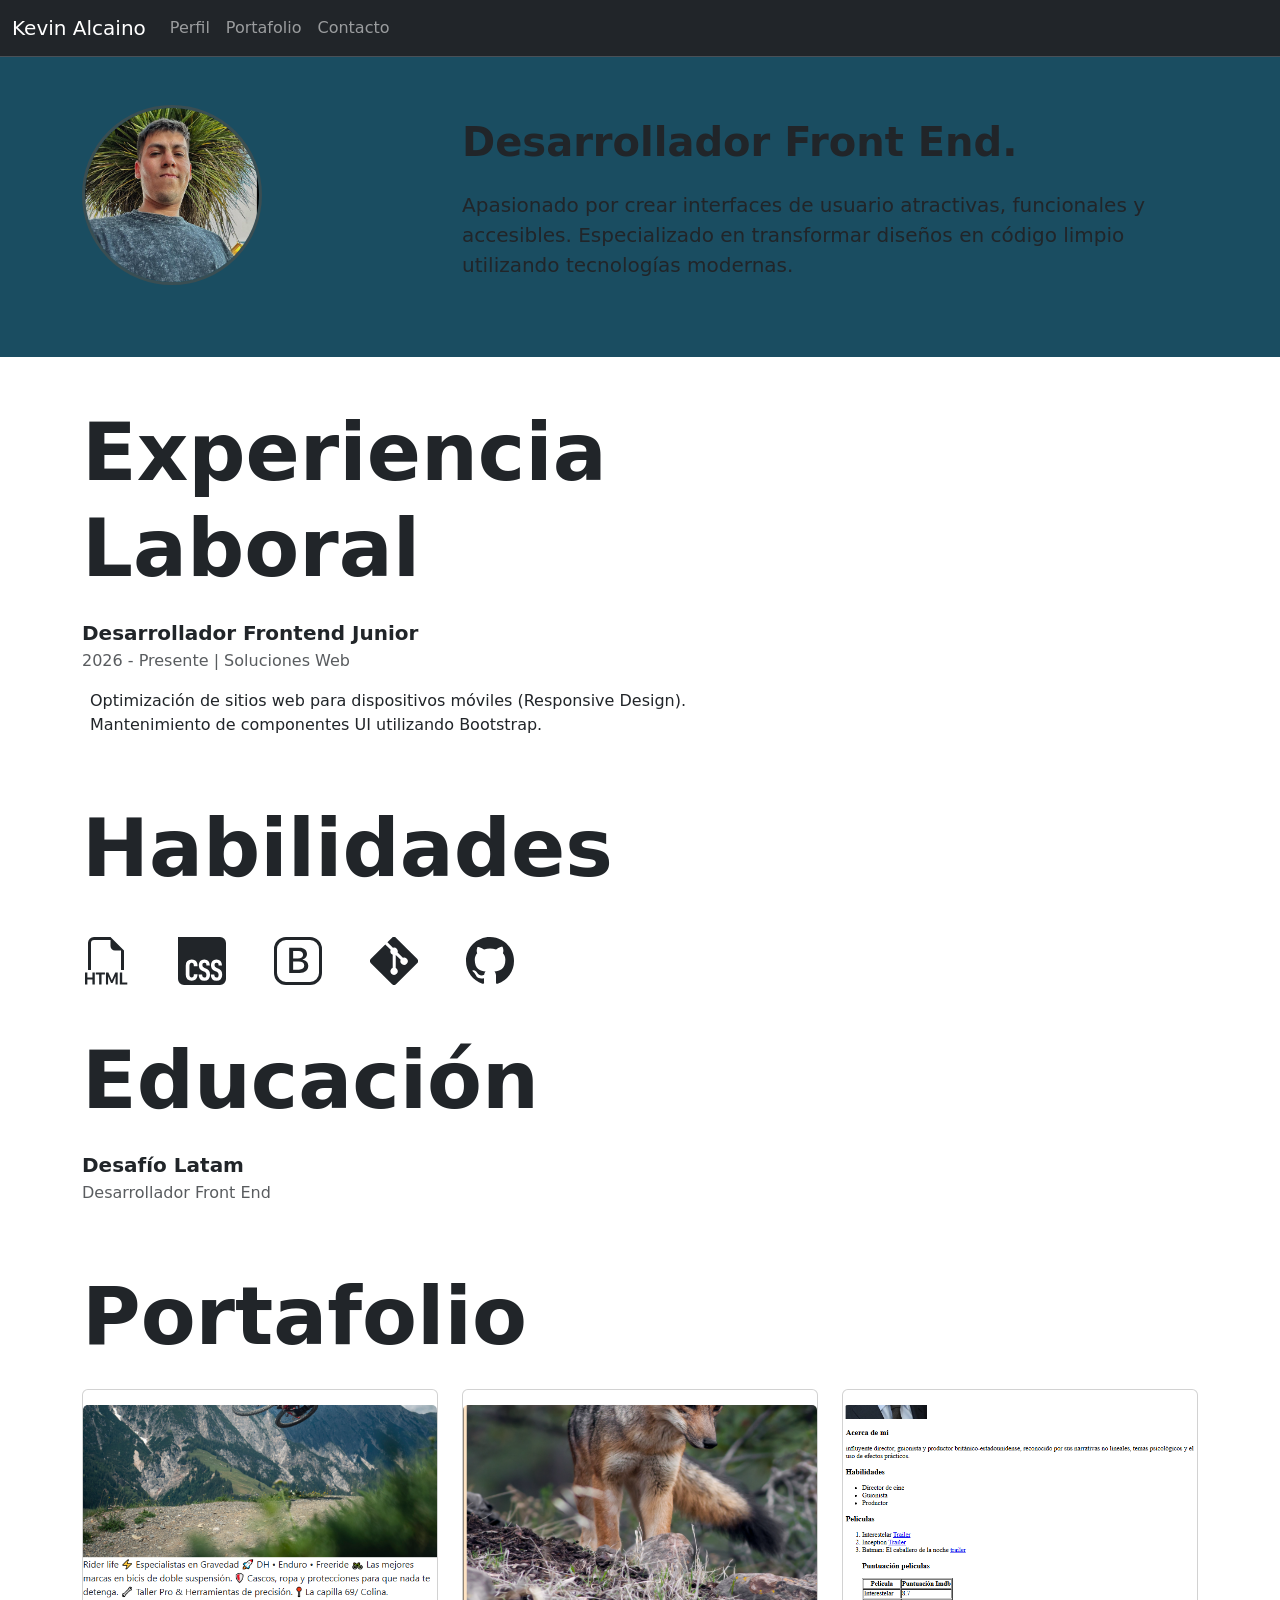
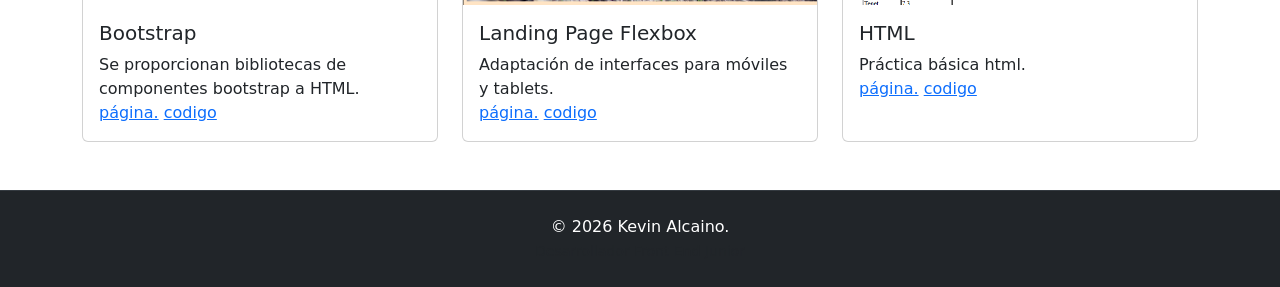
<file: index.html>
<!doctype html>
<html lang="en">
  <head>
    <meta charset="utf-8">
    <meta name="viewport" content="width=device-width, initial-scale=1">
    <title>Inicio</title>
    <link rel="stylesheet" href="assest/css/style.css"> 
    <link href="https://cdn.jsdelivr.net/npm/bootstrap@5.3.8/dist/css/bootstrap.min.css" rel="stylesheet" integrity="sha384-sRIl4kxILFvY47J16cr9ZwB07vP4J8+LH7qKQnuqkuIAvNWLzeN8tE5YBujZqJLB" crossorigin="anonymous">
</head>
  <body>
    <!-- Navbar -->
  <nav class="navbar navbar-expand-lg bg-dark border-bottom border-body" data-bs-theme="dark">
    <div class="container-fluid">
      <a class="navbar-brand" href="#">Kevin Alcaino</a>
      <button class="navbar-toggler" type="button" data-bs-toggle="collapse" data-bs-target="#navbarNavAltMarkup" aria-controls="navbarNavAltMarkup" aria-expanded="false" aria-label="Toggle navigation">
        <span class="navbar-toggler-icon"></span>
      </button>
      <div class="collapse navbar-collapse" id="navbarNavAltMarkup">
        <div class="navbar-nav">
          <a class="nav-link" href="#perfil">Perfil</a>
          <a class="nav-link" href="#portafolio">Portafolio</a>
          <a class="nav-link" href="contacto.html">Contacto</a>
        </div>
      </div>
    </div>
  </nav>

 <!-- Sección header con fondo integrado -->
<header class="bg-herovalle py-5"> 
  <div class="container">
    <div class="row align-items-center">
      <!-- Caja de la Imagen -->
      <div class="col-12 col-md-4 text-center text-md-start">
        <img src="assest/img/678412131_35693343506946063_5660530379082649701_n.jpg" alt="Kevin Alcaino" class="avatar-circular mb-4 img-fluid">
      </div>
      <!-- Caja del Texto -->
      <div class="col-12 col-md-8 text-center text-md-start">
        <!-- fs-1 en móvil, display-1 en desktop. overflow-wrap asegura que no se salga -->
        <h1 class="fw-bold text-dark mb-4 display-md-1 fs-1" style="overflow-wrap: break-word;">
          Desarrollador Front End.
        </h1>
        <p class="fs-5 text-dark">
          Apasionado por crear interfaces de usuario atractivas, funcionales y accesibles. Especializado en transformar diseños en código limpio utilizando tecnologías modernas.
        </p>
      </div>
    </div>
  </div>
</header>
   <main>
<section id="perfil" class="exp container my-5">
    <!-- experiencia laboral -->
  <div class="row">
    <div class="col-12">
      <h3 class="display-1 fw-bold mb-4">
        Experiencia <br /> Laboral
      </h3>
    </div>
  </div>

  <!-- Bloque de experiencia -->
  <div class="row">
    <div class="col-md-8">
      <h5 class="fw-bold mb-1">Desarrollador Frontend Junior</h5>
      <p class="text-muted mb-3">2026 - Presente | Soluciones Web</p>
      
      <ul class="list-unstyled">
        <li><i class="bi bi-check2-circle me-2"></i>Optimización de sitios web para dispositivos móviles (Responsive Design).</li>
        <li><i class="bi bi-check2-circle me-2"></i>Mantenimiento de componentes UI utilizando Bootstrap.</li>
      </ul>
    </div>
  </div>
</section>

<section id="habilidades" class="container my-5">
  <div class="row">
    <div class="col-12">
      
      <h3 class="display-1 fw-bold mb-4">Habilidades</h3>
    </div>
  </div>

  <!-- Iconos alineados a la izquierda -->
  <div class="row mt-3">
    <div class="col-12 d-flex gap-4 gap-md-5 flex-wrap justify-content-start align-items-center">
      
      <!-- Icono HTML5 -->
      <div class="skill-icon-wrapper text-center" title="HTML5 (Estructura)">
        <svg xmlns="http://www.w3.org/2000/svg" width="48" height="48" fill="currentColor" class="bi bi-filetype-html skill-icon-html" viewBox="0 0 16 16">
          <path fill-rule="evenodd" d="M14 4.5V11h-1V4.5h-2A1.5 1.5 0 0 1 9.5 3V1H4a1 1 0 0 0-1 1v9H2V2a2 2 0 0 1 2-2h5.5zm-9.736 7.35v3.999h-.791v-1.714H1.79v1.714H1V11.85h.791v1.626h1.682V11.85h.79Zm2.251.662v3.337h-.794v-3.337H4.588v-.662h3.064v.662zm2.176 3.337v-2.66h.038l.952 2.159h.516l.946-2.16h.038v2.661h.715V11.85h-.8l-1.14 2.596H9.93L8.79 11.85h-.805v3.999zm4.71-.674h1.696v.674H12.61V11.85h.79v3.325Z"/>
        </svg>
      </div>

      <!-- Icono CSS3 -->
      <div class="skill-icon-wrapper text-center" title="CSS3 (Diseño)">
        <svg xmlns="http://www.w3.org/2000/svg" width="48" height="48" fill="currentColor" class="bi bi-css skill-icon-css" viewBox="0 0 16 16">
          <path fill-rule="evenodd" d="M14 0a2 2 0 0 1 2 2v12a2 2 0 0 1-2 2H2a2 2 0 0 1-2-2V0zM4.59 7.498q-.908 0-1.455.508-.547.507-.547 1.484v3.106q0 .986.527 1.484t1.406.498q.576 0 1.016-.224.45-.225.703-.674.255-.45.254-1.114v-.185h-1.22v.176q0 .449-.186.683t-.527.235q-.372-.01-.557-.264-.186-.255-.186-.752V9.686q0-.547.166-.811.177-.264.577-.264.321 0 .517.225.195.224.195.693v.205h1.23V9.52q0-.674-.243-1.124a1.55 1.55 0 0 0-.664-.673q-.42-.225-1.006-.225m4.214-.01q-.586 0-1.006.244a1.67 1.67 0 0 0-.635.674 2.1 2.1 0 0 0-.225.996q0 .753.293 1.182.304.42.967.732l.469.215q.44.186.625.43.186.244.186.635 0 .478-.166.703-.157.224-.528.224-.36 0-.547-.244-.185-.243-.205-.752H6.87q.02.996.498 1.524.479.527 1.387.527t1.416-.518.508-1.484q0-.81-.332-1.289-.333-.479-1.045-.79l-.45-.196q-.39-.166-.556-.381-.165-.214-.166-.576 0-.4.166-.596.175-.195.508-.195.36 0 .508.234.156.234.175.703h1.123q-.03-.976-.498-1.484-.468-.518-1.308-.518m4.057 0q-.585 0-1.006.244a1.67 1.67 0 0 0-.634.674 2.1 2.1 0 0 0-.225.996q0 .753.293 1.182.303.42.967.732l.469.215q.438.186.625.43.185.244.185.635 0 .478-.166.703-.156.224-.527.224-.361.001-.547-.244-.186-.243-.205-.752h-1.162q.02.996.498 1.524.479.527 1.386.527.909 0 1.417-.518.507-.517.507-1.484 0-.81-.332-1.289t-1.045-.79l-.449-.196q-.39-.166-.556-.381-.166-.214-.166-.576 0-.4.165-.596.177-.195.508-.195.361 0 .508.234.156.234.176.703h1.123q-.03-.976-.498-1.484-.47-.518-1.309-.518"/>
        </svg>
      </div>

      <!-- Icono Bootstrap 5 -->
      <div class="skill-icon-wrapper text-center" title="Bootstrap 5 (Framework CSS)">
        <svg xmlns="http://www.w3.org/2000/svg" width="48" height="48" fill="currentColor" class="bi bi-bootstrap skill-icon-bootstrap" viewBox="0 0 16 16">
          <path d="M5.062 12h3.475c1.804 0 2.888-.908 2.888-2.396 0-1.102-.761-1.916-1.904-2.034v-.1c.832-.14 1.482-.93 1.482-1.816 0-1.3-.955-2.11-2.542-2.11H5.062zm1.313-4.875V4.658h1.78c.973 0 1.542.457 1.542 1.237 0 .802-.604 1.23-1.764 1.23zm0 3.762V8.162h1.822c1.236 0 1.887.463 1.887 1.348 0 .896-.627 1.377-1.811 1.377z"/>
          <path d="M0 4a4 4 0 0 1 4-4h8a4 4 0 0 1 4 4v8a4 4 0 0 1-4 4H4a4 4 0 0 1-4-4zm4-3a3 3 0 0 0-3 3v8a3 3 0 0 0 3 3h8a3 3 0 0 0 3-3V4a3 3 0 0 0-3-3z"/>
        </svg>
      </div>

      <!-- Icono Git -->
      <div class="skill-icon-wrapper text-center" title="Git (Control de Versiones)">
        <svg xmlns="http://www.w3.org/2000/svg" width="48" height="48" fill="currentColor" class="bi bi-git skill-icon-git" viewBox="0 0 16 16">
          <path d="M15.698 7.287 8.712.302a1.03 1.03 0 0 0-1.457 0l-1.45 1.45 1.84 1.84a1.223 1.223 0 0 1 1.55 1.56l1.773 1.774a1.224 1.224 0 0 1 1.267 2.025 1.226 1.226 0 0 1-2.002-1.334L8.58 5.963v4.353a1.226 1.226 0 1 1-1.008-.036V5.887a1.226 1.226 0 0 1-.666-1.608L5.093 2.465l-4.79 4.79a1.03 1.03 0 0 0 0 1.457l6.986 6.986a1.03 1.03 0 0 0 1.457 0l6.953-6.953a1.03 1.03 0 0 0 0-1.457"/>
        </svg>
      </div>

      <!-- Icono GitHub -->
      <div class="skill-icon-wrapper text-center" title="GitHub (Alojamiento de Repositorios)">
        <svg xmlns="http://www.w3.org/2000/svg" width="48" height="48" fill="currentColor" class="bi bi-github skill-icon-github" viewBox="0 0 16 16">
          <path d="M8 0C3.58 0 0 3.58 0 8c0 3.54 2.29 6.53 5.47 7.59.4.07.55-.17.55-.38 0-.19-.01-.82-.01-1.49-2.01.37-2.53-.49-2.69-.94-.09-.23-.48-.94-.82-1.13-.28-.15-.68-.52-.01-.53.63-.01 1.08.58 1.23.82.72 1.21 1.87.87 2.33.66.07-.52.28-.87.51-1.07-1.78-.2-3.64-.89-3.64-3.95 0-.87.31-1.59.82-2.15-.08-.2-.36-1.02.08-2.12 0 0 .67-.21 2.2.82.64-.18 1.32-.27 2-.27s1.36.09 2 .27c1.53-1.04 2.2-.82 2.2-.82.44 1.1.16 1.92.08 2.12.51.56.82 1.27.82 2.15 0 3.07-1.87 3.75-3.65 3.95.29.25.54.73.54 1.48 0 1.07-.01 1.93-.01 2.2 0 .21.15.46.55.38A8.01 8.01 0 0 0 16 8c0-4.42-3.58-8-8-8"/>
        </svg>
      </div>

    </div>
  </div>
</section>

<!-- Educación -->          
<section id="educacion" class="container my-5">
  <div class="row">
    <div class="col-12">
      <h3 class="display-1 fw-bold mb-4">
        Educación
      </h3>
    </div>
  </div>

  <div class="row">
    <div class="col-md-8">
      <h5 class="fw-bold mb-1">Desafío Latam</h5>
      <p class="text-muted mb-3">Desarrollador Front End</p>
    </div>
  </div> 
</section>

  <!-- portafolio --> 
   <!-- portafolio --> 
<section id="portafolio" class="container my-5">   
  <!-- Título alineado -->
  <div class="row">
    <div class="col-12">
      <h3 class="display-1 fw-bold mb-4">
        Portafolio
      </h3>
    </div>
  </div>

  <!-- Contenedor de las Cards -->
  <div class="row g-4">
    <!-- Card 1 -->
    <div class="col-md-4">
      <div class="card h-100 custom-card">
        <img src="assest/img/Desafio-boostrap.png" class="card-img-top custom-img" alt="Optimización Web">
        <div class="card-body">
          <h5 class="card-title">Bootstrap</h5>
          <p class="card-text">
            Se proporcionan bibliotecas de componentes bootstrap a HTML. 
            <br>
            <a href="https://kevin-alcaino.github.io/bootstrap.github.io/" target="_blank">página.</a>
            <a href="https://github.com/Kevin-alcaino/bootstrap.github.io/blob/main/index.html" target="_blank">codigo</a>
          </p>
        </div>
      </div>
    </div>

    <!-- Card 2 -->
    <div class="col-md-4">
      <div class="card h-100 custom-card">
        <img src="assest/img/Desafio-Flexbox.png" class="card-img-top custom-img" alt="Diseño Responsive">
        <div class="card-body">
          <h5 class="card-title">Landing Page Flexbox</h5>
          <p class="card-text">Adaptación de interfaces para móviles y tablets. <br>
            <a href="https://kevin-alcaino.github.io/flex.github.io/" target="_blank">página.</a>
            <a href="https://github.com/Kevin-alcaino/flex.github.io/blob/main/index.html" target="_blank">codigo</a></p>
        </div>
      </div>
    </div>

    <!-- Card 3 -->
    <div class="col-md-4">
      <div class="card h-100 custom-card">
        <img src="assest/img/Desafio-Html.png" class="card-img-top custom-img" alt="Componentes UI">
        <div class="card-body">
          <h5 class="card-title">HTML</h5>
          <p class="card-text">Práctica básica html. <br>
            <a href="https://kevin-alcaino.github.io/curriculum-ejercicio.io/" target="_blank">página.</a>
            <a href="https://github.com/Kevin-alcaino/curriculum-ejercicio.io/blob/main/index.html" target="_blank">codigo</a></p>
        </div>
      </div>
    </div>
  </div>
</section>  
    </main>
    <footer class="bg-dark text-white text-center py-4 mt-5">
  <div class="container">
    <p class="mb-0">© 2026 Kevin Alcaino.</p>
    <small class="text-muted">Desarrollador Front End Junior</small>
  </div>
</footer>
    <script src="https://cdn.jsdelivr.net/npm/bootstrap@5.3.8/dist/js/bootstrap.bundle.min.js" integrity="sha384-FKyoEForCGlyvwx9Hj09JcYn3nv7wiPVlz7YYwJrWVcXK/BmnVDxM+D2scQbITxI" crossorigin="anonymous"></script>
  </body>
</html>
</file>
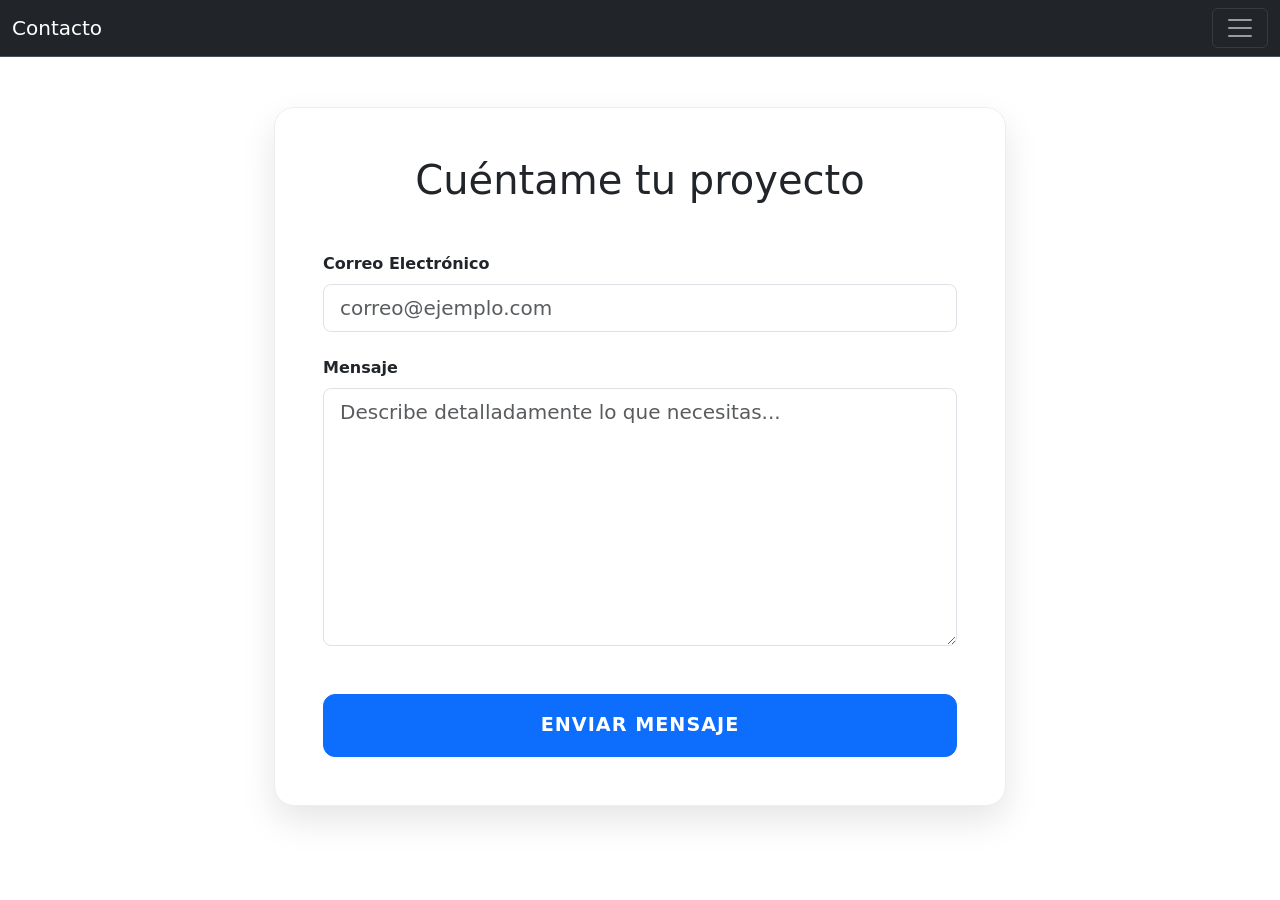
<file: contacto.html>
<!doctype html>
<html lang="en">
  <head>
    <meta charset="utf-8">
    <meta name="viewport" content="width=device-width, initial-scale=1">
    <title>Contacto</title>
    <link href="https://cdn.jsdelivr.net/npm/bootstrap@5.3.8/dist/css/bootstrap.min.css" rel="stylesheet" integrity="sha384-sRIl4kxILFvY47J16cr9ZwB07vP4J8+LH7qKQnuqkuIAvNWLzeN8tE5YBujZqJLB" crossorigin="anonymous">
    <link rel="stylesheet" href="assest/css/style.css">  
</head>
  <body>
   <nav class="navbar bg-dark border-bottom border-body" data-bs-theme="dark">
  <div class="container-fluid">
    <a class="navbar-brand" href="#">Contacto</a>
    <button class="navbar-toggler" type="button" data-bs-toggle="collapse" data-bs-target="#navbarNavAltMarkup" aria-controls="navbarNavAltMarkup" aria-expanded="false" aria-label="Toggle navigation">
      <span class="navbar-toggler-icon"></span>
    </button>
    <div class="collapse navbar-collapse" id="navbarNavAltMarkup">
      <div class="navbar-nav">
        
        
        <a class="nav-link" href="index.html">inicio</a>
      </div>
    </div>
  </div>
</nav>
   <section class="container py-5">
  <div class="row justify-content-center">
    
    <div class="col-12 col-md-10 col-lg-8">
     
      <div class="card custom-contact-card">
        <div class="card-body p-5"> 
          <h2 class="text-center mb-5 display-6">Cuéntame tu proyecto</h2>
         
          <form action="mailto:correo@ejemplo.com" method="post" enctype="text/plain">
           
            <!-- Campo de Correo  -->
            <div class="mb-4">
              <label class="form-label fw-bold">Correo Electrónico</label>
              <input type="email"
                     class="form-control form-control-lg custom-input"
                     placeholder="correo@ejemplo.com"
                     required>
            </div>

            <!-- Campo de Mensaje -->
            <div class="mb-4">
              <label class="form-label fw-bold">Mensaje</label>
              <textarea class="form-control form-control-lg custom-input"
                        rows="8"
                        placeholder="Describe detalladamente lo que necesitas..."
                        required></textarea>
            </div>

            <div class="d-grid mt-5">
              <button type="submit" class="btn btn-primary btn-lg py-3 fw-bold">
                ENVIAR MENSAJE
              </button>
            </div>
           
          </form>
        </div>
      </div>

    </div>
  </div>
</section>

    <script src="https://cdn.jsdelivr.net/npm/bootstrap@5.3.8/dist/js/bootstrap.bundle.min.js" integrity="sha384-FKyoEForCGlyvwx9Hj09JcYn3nv7wiPVlz7YYwJrWVcXK/BmnVDxM+D2scQbITxI" crossorigin="anonymous"></script>
  </body>
</html>
</file>
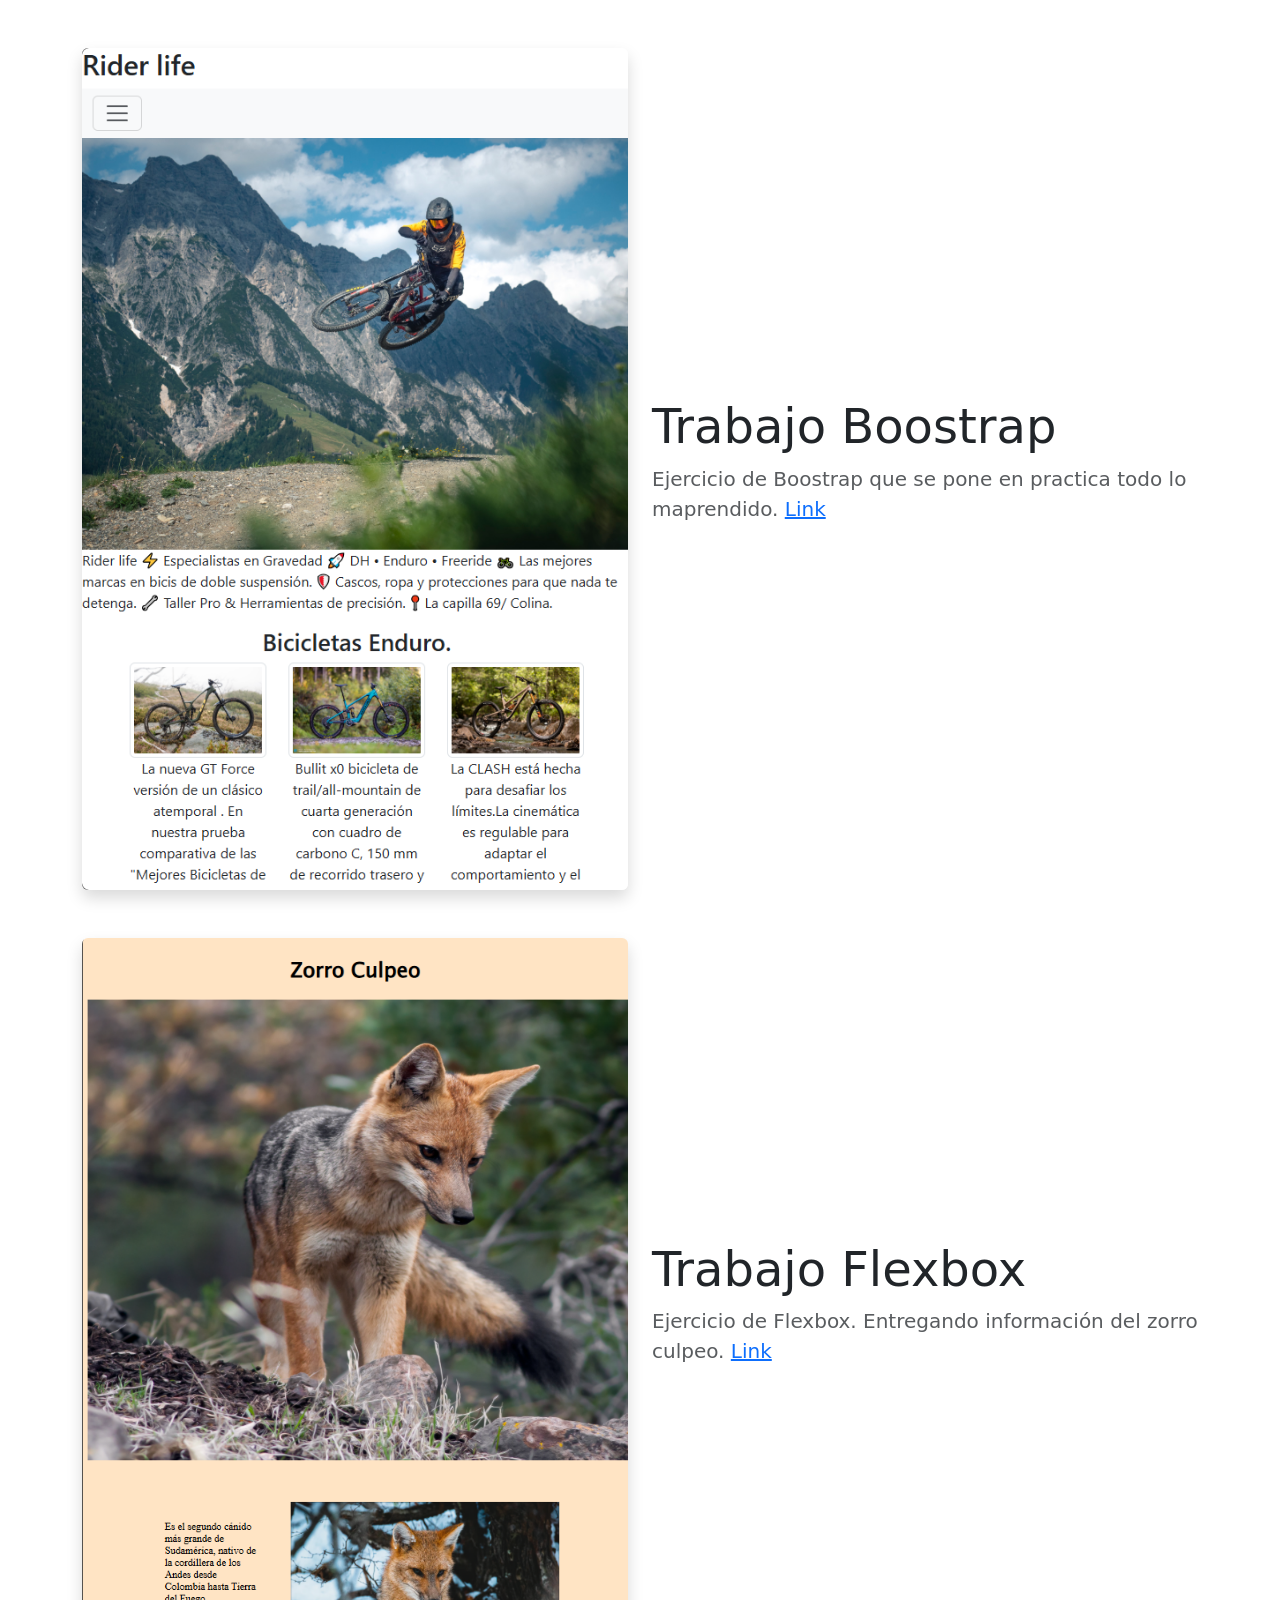
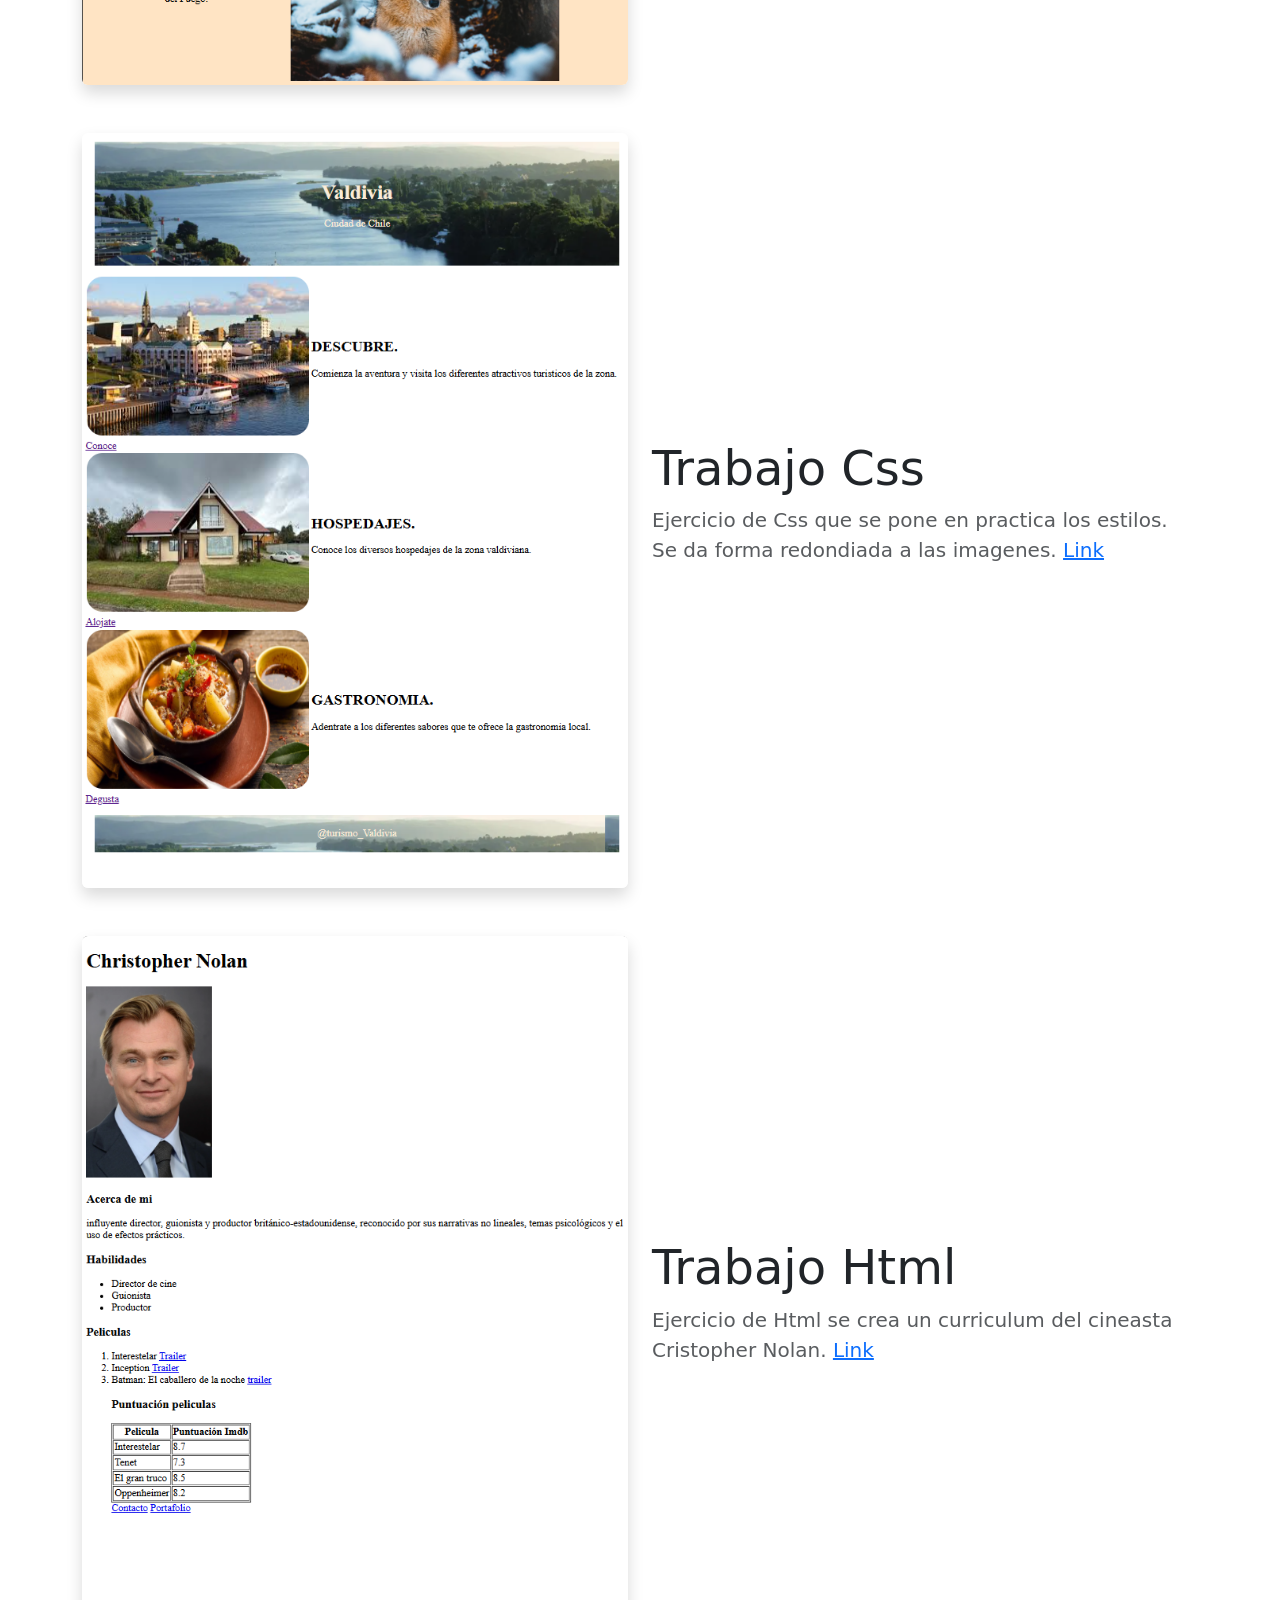
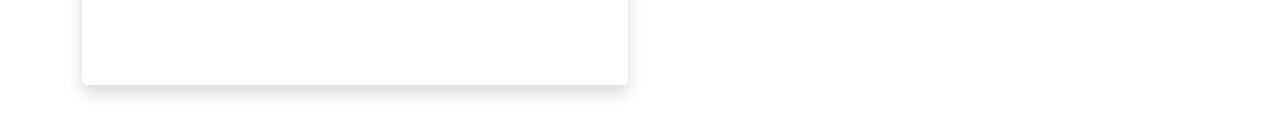
<file: portafolio.html>
<!doctype html>
<html lang="es">
<head>
    <meta charset="utf-8">
    <meta name="viewport" content="width=device-width, initial-scale=1">
    <title>Portafolio</title>
    <link href="https://cdn.jsdelivr.net/npm/bootstrap@5.3.3/dist/css/bootstrap.min.css" rel="stylesheet">
    
</head>

<body>
  <div class="container my-5">
    <div class="row align-items-center">
      <div class="col-12 col-md-6 mb-4 mb-md-0">
        <img src="/assest/img/Desafio-boostrap.png" alt="Descripción" class="img-fluid rounded shadow">
      </div>
      
      <div class="col-12 col-md-6">
        <h2 class="display-5">Trabajo Boostrap</h2>
        <p class="lead text-muted">
         Ejercicio de Boostrap que se pone en practica todo lo maprendido.
         <a href="./Desafio 4/index.html" target="_blank" rel="noopener noreferrer">Link</a>
        </p>
        
      </div>
    </div>
  </div>
  <div class="container my-5">
    <div class="row align-items-center">
      <div class="col-12 col-md-6 mb-4 mb-md-0">
        <img src="/assest/img/Desafio-Flexbox.png" alt="Descripción" class="img-fluid rounded shadow">
      </div>
      
      <div class="col-12 col-md-6">
        <h2 class="display-5">Trabajo Flexbox</h2>
        <p class="lead text-muted">
         Ejercicio de Flexbox. Entregando información del zorro culpeo.
         <a href="./Desafio 3/index.html" target="_blank" rel="noopener noreferrer">Link</a>
        </p>
        
      </div>
    </div>
  </div>
  <div class="container my-5">
    <div class="row align-items-center">
      <div class="col-12 col-md-6 mb-4 mb-md-0">
        <img src="/assest/img/Desafio-Css.png" alt="Descripción" class="img-fluid rounded shadow">
      </div>
      
      <div class="col-12 col-md-6">
        <h2 class="display-5">Trabajo Css</h2>
        <p class="lead text-muted">
         Ejercicio de Css que se pone en practica los estilos. Se da forma redondiada a las imagenes.
         <a href="./Desafio 2/index.html" target="_blank" rel="noopener noreferrer">Link</a>
        </p>
        
      </div>
    </div>
  </div>
    <div class="container my-5">
    <div class="row align-items-center">
      <div class="col-12 col-md-6 mb-4 mb-md-0">
        <img src="/assest/img/Desafio-Html.png" alt="Descripción" class="img-fluid rounded shadow">
      </div>
      
      <div class="col-12 col-md-6">
        <h2 class="display-5">Trabajo Html</h2>
        <p class="lead text-muted">
         Ejercicio de Html se crea un curriculum del cineasta Cristopher Nolan.
         <a href="./Desafio 1/index.html" target="_blank" rel="noopener noreferrer">Link</a>
        </p>
        
      </div>
    </div>
  </div>

  <script src="https://cdn.jsdelivr.net/npm/bootstrap@5.3.3/dist/js/bootstrap.bundle.min.js"></script>
</body>
</html>
</file>
<file: assest/css/style.css>
header{
    background-color: rgb(26, 77, 97);
}
/* Clase para el fondo del header */
.bg-herovalle {
     background-color: rgb(26, 77, 97); /* El color verde de tu imagen */
    width: 100%;
    margin: 0;
    padding: 0;
}

/* Ajuste para que los títulos no se desborden en pantallas pequeñas */
h1 {
    word-wrap: break-word;
    hyphens: auto;
}

/* Si la imagen sigue siendo muy grande en celular */
.avatar-circular {
    width: 200px; /* Ajusta según prefieras */
    height: 200px;
    object-fit: cover;
    border-radius: 50%;
}
.contenedor{
    display: flex;
    justify-content: space-evenly;
    padding-top: 20px;
    padding-left: 20px;
    background-color: rgb(90, 129, 134);
}
.contenedor-habilidades {  
  border-radius: 15px;      
  margin: 2px;                 
  padding: 8px 8px 8px -2px;           
  background-color: rgb(90, 129, 134);
  max-width: 1000px;
}

/* secciones */
.iconos{
    display: flex;
    padding-bottom: 25px;
}

.avatar-circular {
    width: 180px;
    height: 180px;
    border-radius: 50%;
    object-fit: cover;
    border: 3px solid rgb(58, 78, 83);
}

aside{
    display: flex;
    justify-content: space-between;
}

/* Iconos */
.html svg{
    width: 60px;
    height: 60px;
}

.css svg{
    width: 60px;
    height: 60px;
}

.bootstrap svg{
    width: 60px;
    height: 60px;
}

.git svg{
     width: 60px;
    height: 60px;
}

.github svg{
     width: 60px;
    height: 60px;
}
/* portafolio */

.custom-img {
  width: 200px;
  height: 200px;
  object-fit: cover; /* Evita que la imagen se deforme */
  margin: 15px auto 0; /* Centra la imagen dentro de la card */
  display: block;
}

/* Efecto de movimiento y sombra */
.custom-card {
  transition: transform 0.3s ease, box-shadow 0.3s ease;
  border: 1px solid #ddd;
  border-radius: 10px;
}

.custom-card:hover {
  transform: translateY(-10px); /* Movimiento hacia arriba */
  box-shadow: 0 10px 20px rgba(0,0,0,0.15); /* Sombra para dar profundidad */
  cursor: pointer;
}

/* Contacto.html */
.custom-contact-card {
  border-radius: 20px !important; /* Más redondeado para combinar con el tamaño */
  margin: 2px;
  border: 1px solid #eee;
  box-shadow: 0 15px 35px rgba(0,0,0,0.1);
}

/* Estilizamos los recuadros (inputs y textarea) */
.custom-input {
  border: 2px solid #e9ecef 
  padding: 1.2rem 
  font-size: 1.1rem 
  transition: all 0.3s ease;
}

.custom-input:focus {
  border-color: #7952b3 
  background-color: #fdfbff;
  box-shadow: 0 0 10px rgba(121, 82, 179, 0.15);
}

.btn-lg {
  letter-spacing: 1px;
  border-radius: 12px;
  font-size: 1.2rem;
}
/* Secciones */
.habilidades{
    padding: 30px;
}

#educación{
 padding: 0 0 0 0;
}

/* Footer */
footer {
    background-color: #212529; /* El mismo gris oscuro de Bootstrap */
    color: #ffffff;
    text-align: center;
    padding: 30px 0;
    margin-top: 50px; /* Separa el footer del portafolio */
    border-top: 1px solid #343a40;
}

footer p {
    margin: 0;
    font-size: 1rem;
    font-weight: 500;
}
</file>
